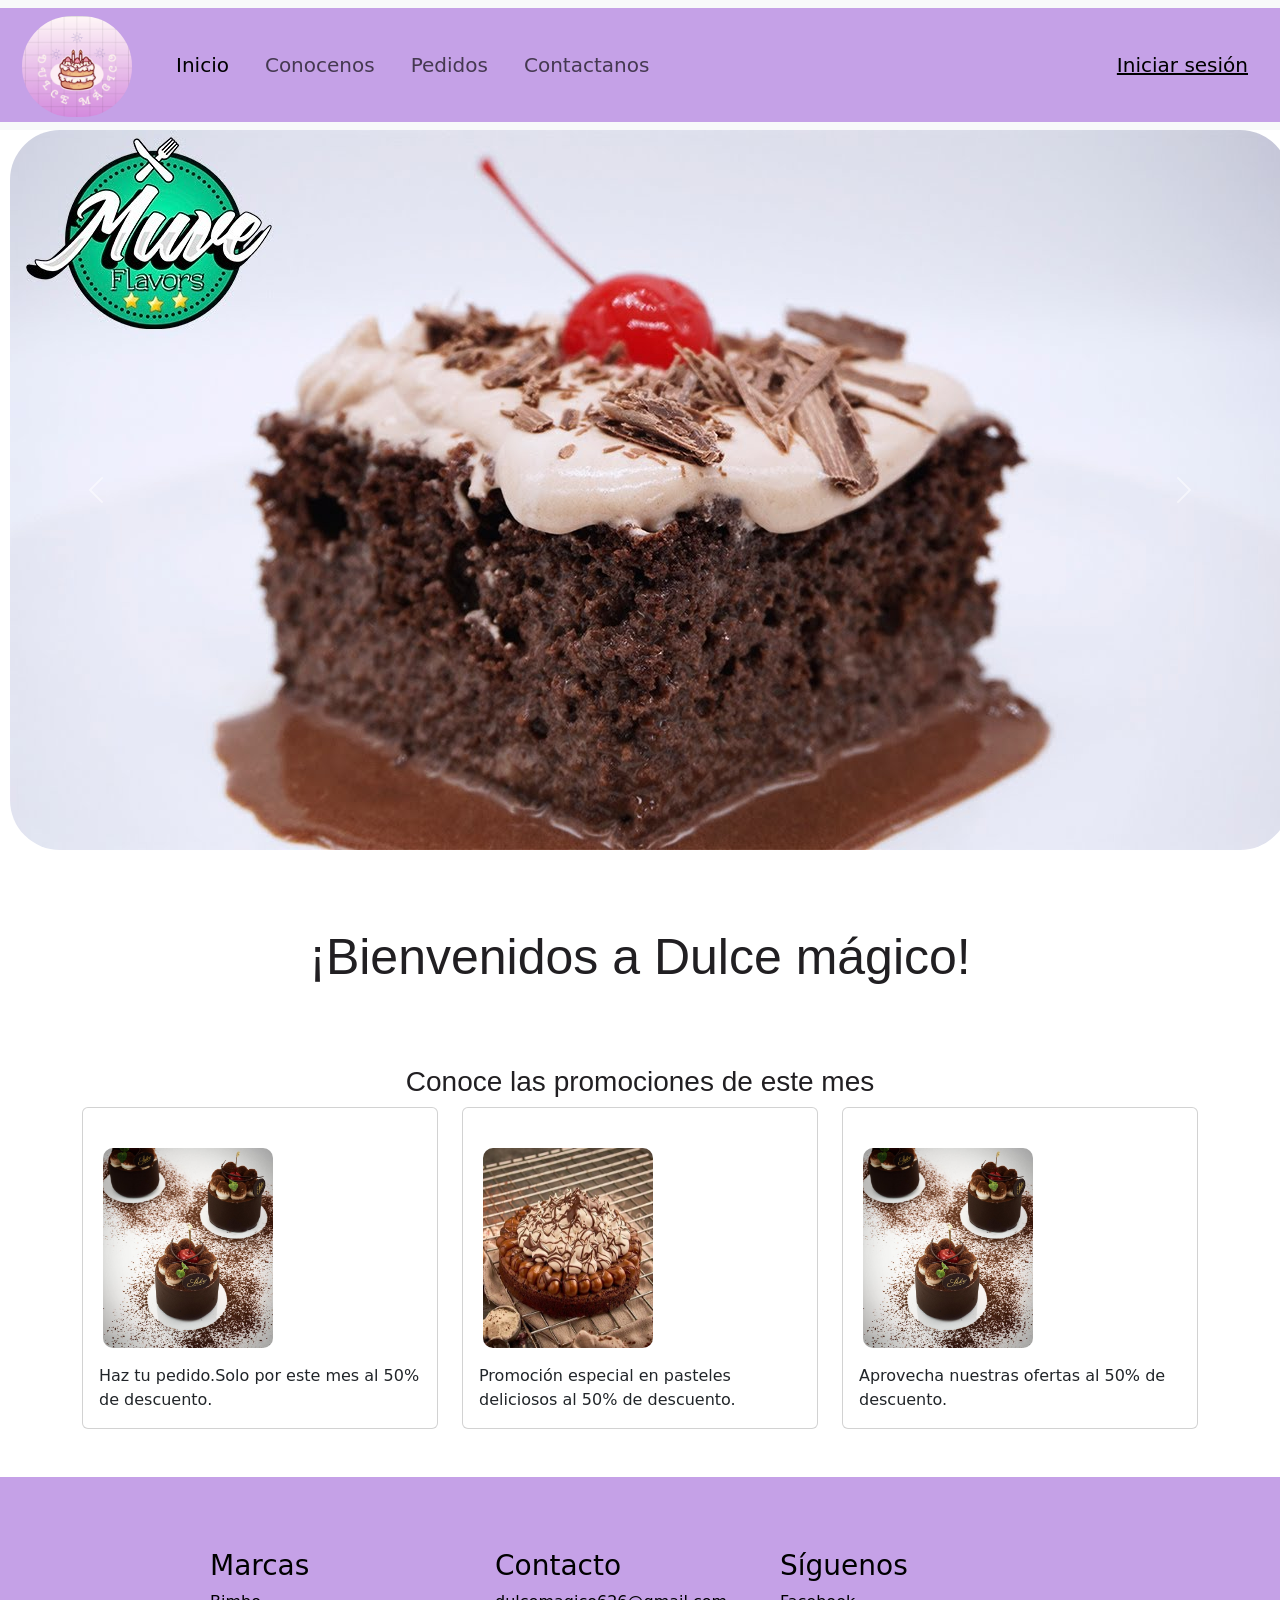
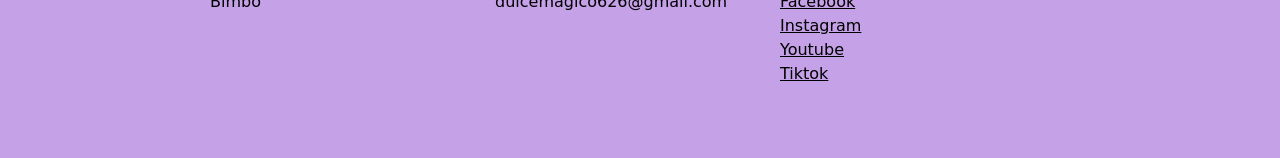
<file: index.html>
<!DOCTYPE html>
<html lang="en">

<head>
  <meta charset="UTF-8">
  <meta name="viewport" content="width=device-width, initial-scale=1.0">
  <title>Mini proyecto</title>
  <link rel="stylesheet" href="	https://cdn.jsdelivr.net/npm/bootstrap@5.3.8/dist/css/bootstrap.min.css">
  <link rel="stylesheet" href="css/index.css">
</head>

<body>

  <nav class="navbar navbar-expand-lg bg-body-tertiary">
    <div class="container-fluid">
      <a class="navbar-brand" href="#">
        <img src="img/pastel.png" alt="Logo" class="d-inline-block align-text-top">

      </a>
      <button class="navbar-toggler" type="button" data-bs-toggle="collapse" data-bs-target="#navbarNav"
        aria-controls="navbarNav" aria-expanded="false" aria-label="Toggle navigation">
        <span class="navbar-toggler-icon"></span>
      </button>
      <div class="collapse navbar-collapse" id="navbarNav">
        <ul class="navbar-nav">
          <li class="nav-item">
            <a class="nav-link active" aria-current="page" href="index.html">Inicio</a>
          </li>
          <li class="nav-item">
            <a class="nav-link" href="conocenos.html">Conocenos</a>
          </li>
          <li class="nav-item">
            <a class="nav-link" href="pedidos.html">Pedidos</a>
          </li>
          <li class="nav-item">
            <a class="nav-link" href="contacto/contactanos.html">Contactanos</a>
          </li>

        </ul>
      </div>
      <div class="d-grid gap-2 d-md-flex justify-content-md-end">
        <a class="style_button" href="iniciar.html">Iniciar sesión</a>
      </div>
    </div>
  </nav>
<main>
  <div id="carouselExample" class="carousel slide">
    <div class="carousel-inner">
      <div class="carousel-item active">
        <img src="img/maxresdefault.jpg" class="d-block w-100" alt="...">
      </div>
      <div class="carousel-item">
        <img src="img/bbff2aca-6f30-45f1-9535-9cbb4f0a68d2.jpg" class="d-block w-100" alt="...">
      </div>
      <div class="carousel-item">
        <img src="img/shared image (1).jpg" class="d-block w-100" alt="...">
      </div>
      <div class="carousel-item">
        <img src="img/shared image.jpg" class="d-block w-100" alt="...">
      </div>
      <div class="carousel-item">
        <img src="img/shared image (2).jpg" class="d-block w-100" alt="...">
      </div>
      <div class="carousel-item">
        <img src="img/muffins-de-chocolate.jpg" class="d-block w-100" alt="...">
      </div>
    </div>
    <button class="carousel-control-prev" type="button" data-bs-target="#carouselExample" data-bs-slide="prev">
      <span class="carousel-control-prev-icon" aria-hidden="true"></span>
      <span class="visually-hidden">Previous</span>
    </button>
    <button class="carousel-control-next" type="button" data-bs-target="#carouselExample" data-bs-slide="next">
      <span class="carousel-control-next-icon" aria-hidden="true"></span>
      <span class="visually-hidden">Next</span>
    </button>
  </div>
  <div class="">
  <div class="welcome">
    <p>¡Bienvenidos a Dulce mágico!</p>
  </div>
  </div>

  <div class="Promociones">
    <h3>Conoce las promociones de este mes</h3>
  </div>
  <div class="container mb-5">
    <div class="row">
      <div class="col-12 col-m-3 col-md-4">
        <div class="card">
          <img src="img/Multimedia.jpg" class="card-img-top" alt="...">
          <div class="card-body">
            <p class="card-text">Haz tu pedido.Solo por este mes al 50% de descuento.</p>
          </div>
        </div>
      </div>
      <div class="col-12 ccol-md-3 col-md-4">
        <div class="card">
          <img src="img/Multimedia (2).jpg" class="card-img-top" alt="...">
          <div class="card-body">
            <p class="card-text">Promoción especial en pasteles deliciosos al 50% de descuento.</p>
          </div>
        </div>
      </div>
        <div class="col-12 cold-md-3 col-md-4">
         <div class="card">
          <img src="img/Multimedia.jpg" class="card-img-top" alt="...">
          <div class="card-body">
          <p class="card-text">Aprovecha nuestras ofertas al 50% de descuento.</p>
        </div>
      </div>
    </div>
  </div>
  </div>
</main>
  <footer class="bg-text-white pt-5 pb-4">
    <div class="container py-4">
      <div class="row text-center text-md-start">

      <div class="col-12 col-md-3 mb-4">
        <h3>Marcas</h3>
        <p>Bimbo</p>
      </div>

      <div class="col-12 col-md-3 mb-4">
        <h3>Contacto</h3>
        <p>dulcemagico626@gmail.com</p>
      </div>

      <div class="col-12 col-md-3 mb-4">
        <h3>Síguenos</h3>
        <div class="redes">
          <a href="#" class="text-black d-block">Facebook</a>
          <a href="#" class="text-black d-block">Instagram</a>
          <a href="#" class="text-black d-block">Youtube</a>
          <a href="#" class="text-black d-block">Tiktok</a>
        </div>
      </div>
      </div>
    </div>
  </footer>
  


  <script src="https://cdn.jsdelivr.net/npm/bootstrap@5.3.8/dist/js/bootstrap.bundle.min.js"></script>


</body>

</html>
</file>
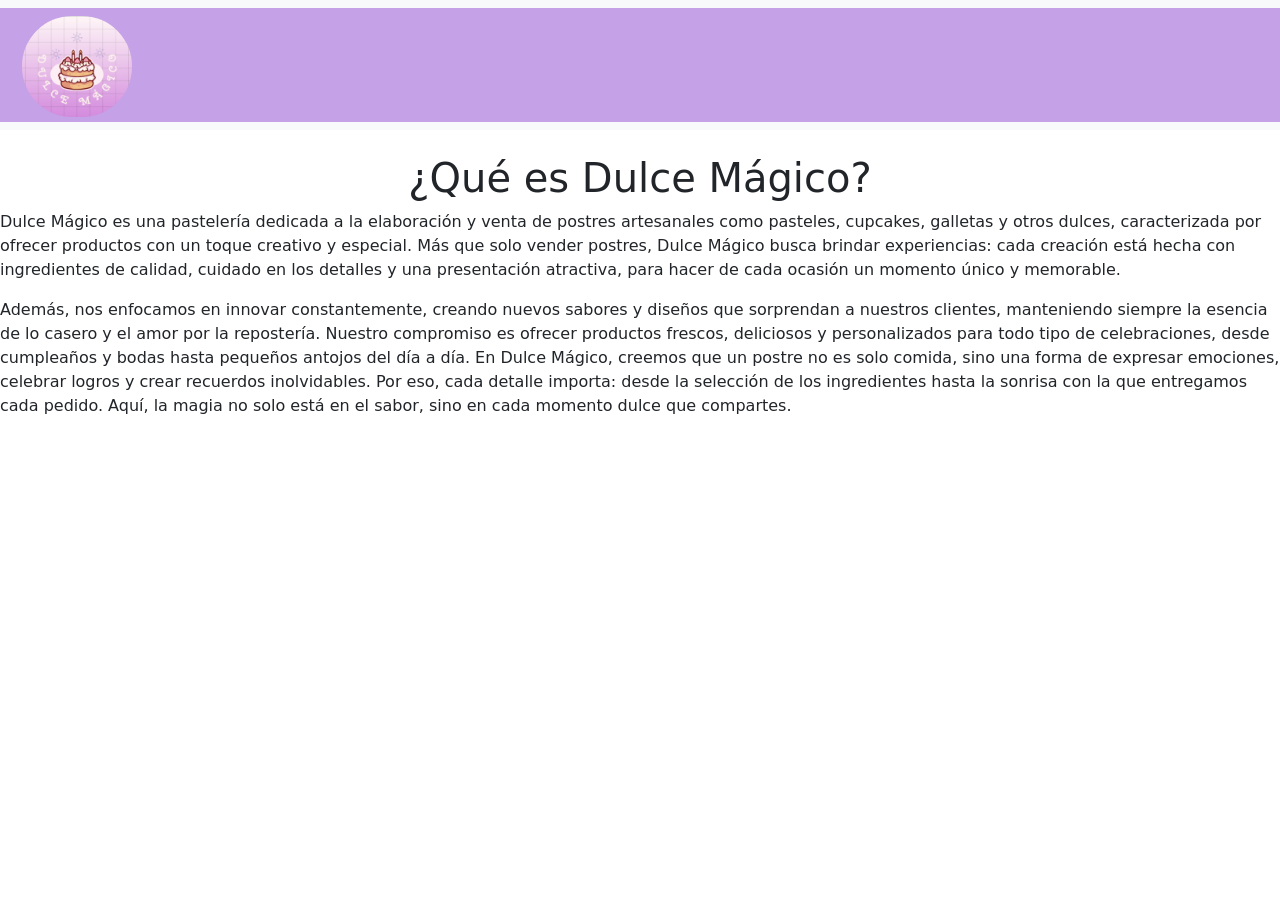
<file: conocenos.html>
<!DOCTYPE html>
<html lang="en">

<head>
   <meta charset="UTF-8">
   <meta name="viewport" content="width=device-width, initial-scale=1.0">
   <title>Conocenos</title>
   <link rel="stylesheet" href="	https://cdn.jsdelivr.net/npm/bootstrap@5.3.8/dist/css/bootstrap.min.css">
   <link rel="stylesheet" href="contacto/contacto.css">
</head>

<body>

   <nav class="navbar navbar-expand-lg bg-body-tertiary">
      <div class="container-fluid">
         <a class="navbar-brand" href="#">
            <img src="img/pastel.png" alt="Logo" class="d-inline-block align-text-top">
         </a>
         </ul>
      </div>
   </nav>
   <div class="container-mt-5">
      <div class="row align-items-center">

         <div class="col-12 col-md-6 text-center text-md-start mb-4"></div>
         <h1>¿Qué es Dulce Mágico?</h1>
         <p>Dulce Mágico es una pastelería dedicada a la elaboración y venta de postres artesanales como pasteles,
            cupcakes, galletas y otros dulces, caracterizada por ofrecer productos con un toque creativo y especial.

            Más que solo vender postres, Dulce Mágico busca brindar experiencias: cada creación está hecha con
            ingredientes de calidad, cuidado en los detalles y una presentación atractiva, para hacer de cada ocasión un
            momento único y memorable.</p>
         <p>Además, nos enfocamos en innovar constantemente, creando nuevos sabores y diseños que sorprendan a nuestros
            clientes, manteniendo siempre la esencia de lo casero y el amor por la repostería. Nuestro compromiso es
            ofrecer productos frescos, deliciosos y personalizados para todo tipo de celebraciones, desde cumpleaños y
            bodas hasta pequeños antojos del día a día.

            En Dulce Mágico, creemos que un postre no es solo comida, sino una forma de expresar emociones, celebrar
            logros y crear recuerdos inolvidables. Por eso, cada detalle importa: desde la selección de los ingredientes
            hasta la sonrisa con la que entregamos cada pedido. Aquí, la magia no solo está en el sabor, sino en cada
            momento dulce que compartes.</p>
      </div>
   </div>
   
   </div>
   </div>

</body>

</html>
</file>
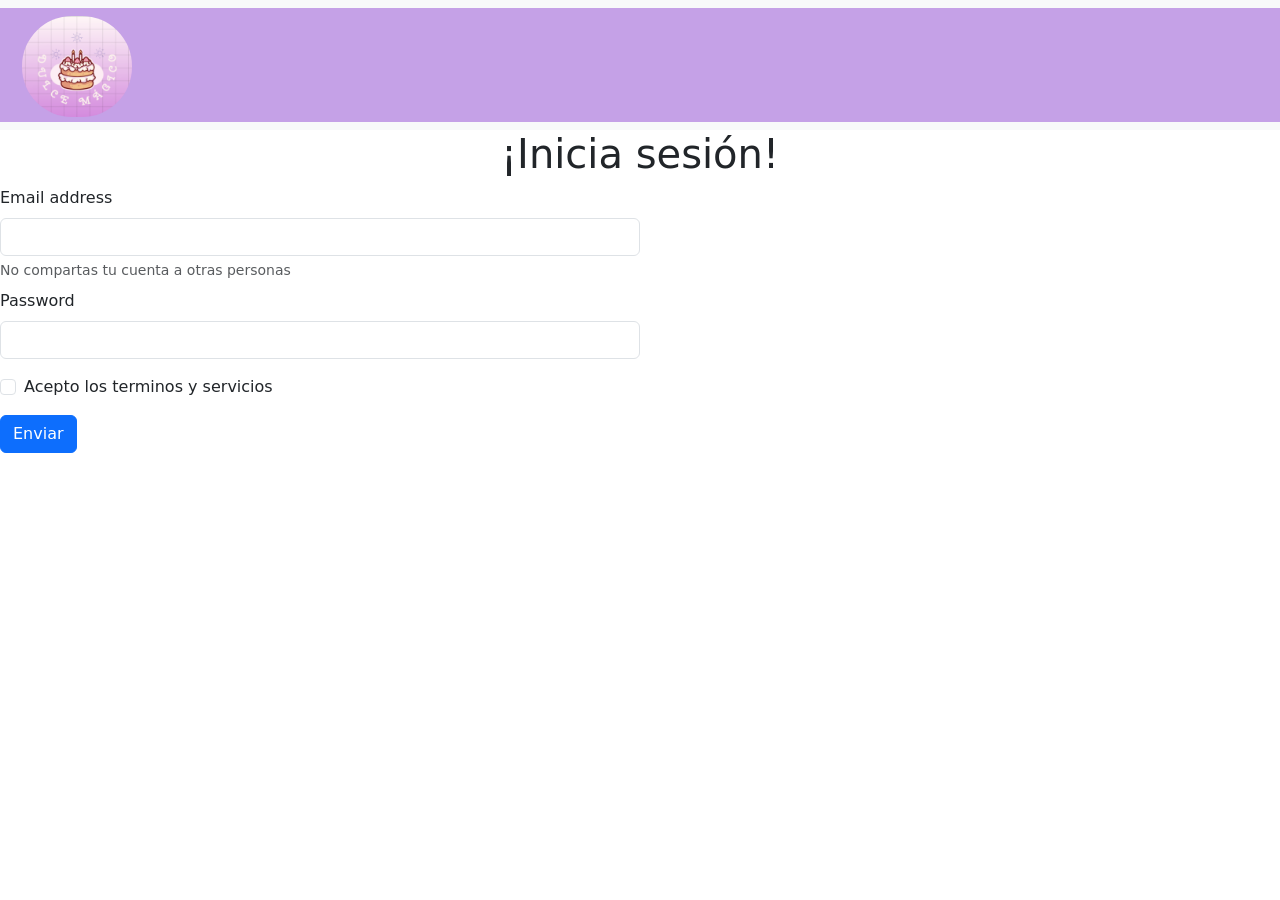
<file: iniciar.html>
<!DOCTYPE html>
<html lang="en">
<head>
    <meta charset="UTF-8">
    <meta name="viewport" content="width=device-width, initial-scale=1.0">
    <title>Iniciar sesión</title>
    <link rel="stylesheet" href="https://cdn.jsdelivr.net/npm/bootstrap@5.3.8/dist/css/bootstrap.min.css">
    <link rel="stylesheet" href="contacto/contacto.css">
</head>
<body>
   <nav class="navbar navbar-expand-lg bg-body-tertiary">
    <div class="container-fluid">
      <a class="navbar-brand" href="#">
        <img src="img/pastel.png" alt="Logo" class="d-inline-block align-text-top">
      </a>
      </ul>
    </div>
  </nav>
    <h1>¡Inicia sesión!</h1>
    <form>
  <div class="mb-2">
    <label for="exampleInputEmail1" class="form-label">Email address</label>
    <input type="email" class="form-control w-50" id="exampleInputEmail1" aria-describedby="emailHelp">
    <div id="emailHelp" class="form-text">No compartas tu cuenta a otras personas</div>
  </div>
  <div class="mb-3">
    <label for="exampleInputPassword1" class="form-label">Password</label>
    <input type="password" class="form-control w-50" id="exampleInputPassword1">
  </div>
  <div class="mb-3 form-check">
    <input type="checkbox" class="form-check-input" id="exampleCheck1">
    <label class="form-check-label" for="exampleCheck1">Acepto los terminos y servicios</label>
  </div>
  <button type="submit" class="btn btn-primary">Enviar</button>
</form>
</body>
</html>
</file>
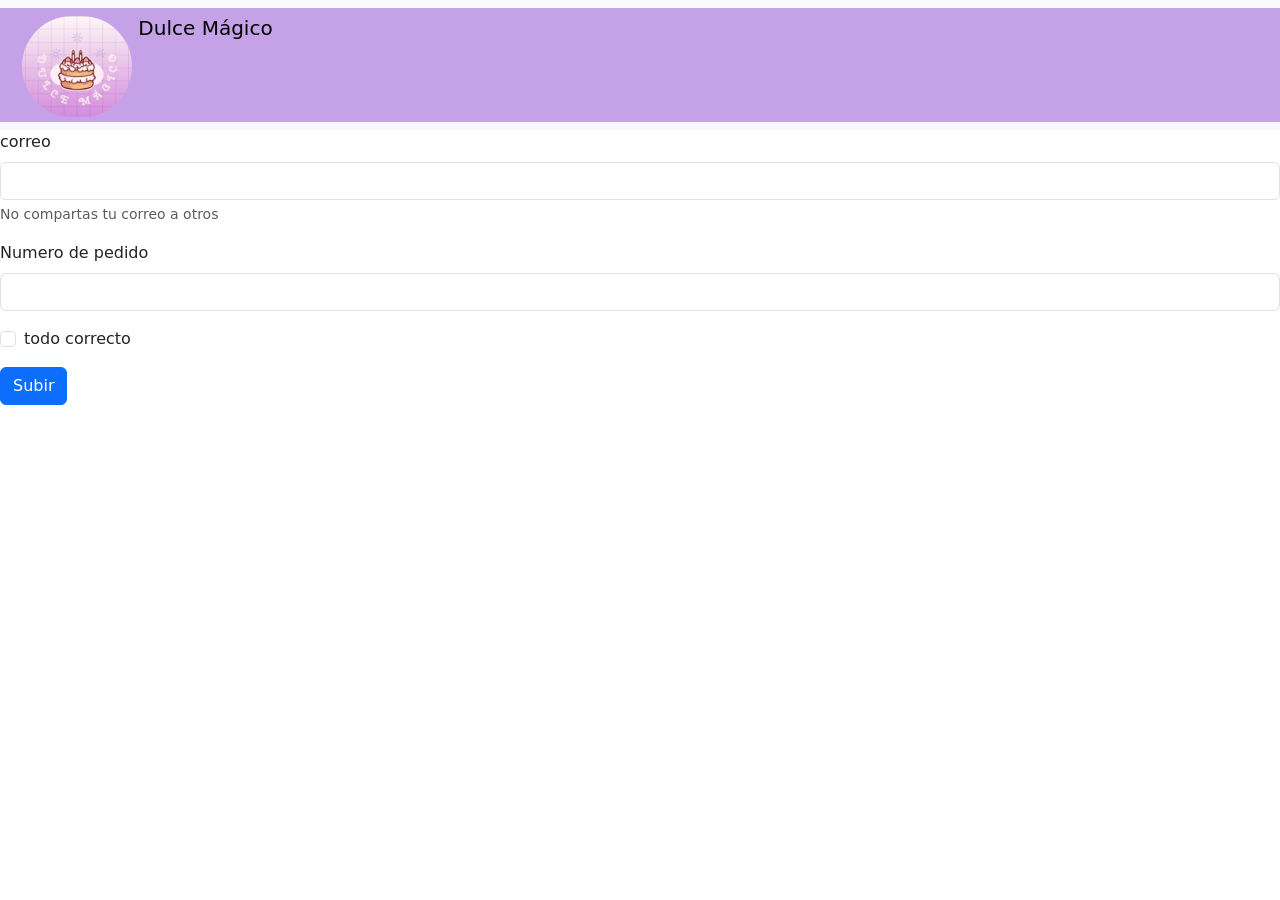
<file: pedidos.html>
<!DOCTYPE html>
<html lang="en">
<head>
  <meta charset="UTF-8">
  <meta name="viewport" content="width=device-width, initial-scale=1.0">
  <title>Document</title>
   <link rel="stylesheet" href="	https://cdn.jsdelivr.net/npm/bootstrap@5.3.8/dist/css/bootstrap.min.css">
   <link rel="stylesheet" href="contacto/contacto.css">
  
</head>
<body>
   <nav class="navbar bg-body-tertiary" >
  <div class="container-fluid">
    <a class="navbar-brand" href="#">
      <img src="img/pastel.png" alt="Logo" width="70" height="70"  class="d-inline-block align-text-top">
      Dulce Mágico
    </a>
  </div>
</nav>
  <form>
  <div class="mb-3">
    <label for="exampleInputEmail1" class="form-label">correo</label>
    <input type="email" class="form-control" id="exampleInputEmail1" aria-describedby="emailHelp">
    <div id="emailHelp" class="form-text">No compartas tu correo a otros</div>
  </div>
  <div class="mb-3">
    <label for="exampleInputnumber1" class="form-label">Numero de pedido</label>
    <input type="number" class="form-control" id="exampleInputnumber1">
  </div>
  <div class="mb-3 form-check">
    <input type="checkbox" class="form-check-input" id="exampleCheck1">
    <label class="form-check-label" for="exampleCheck1">todo correcto</label>
  </div>
  <button type="submit" class="btn btn-primary">Subir</button>
</form>
</body>
</html>
</file>
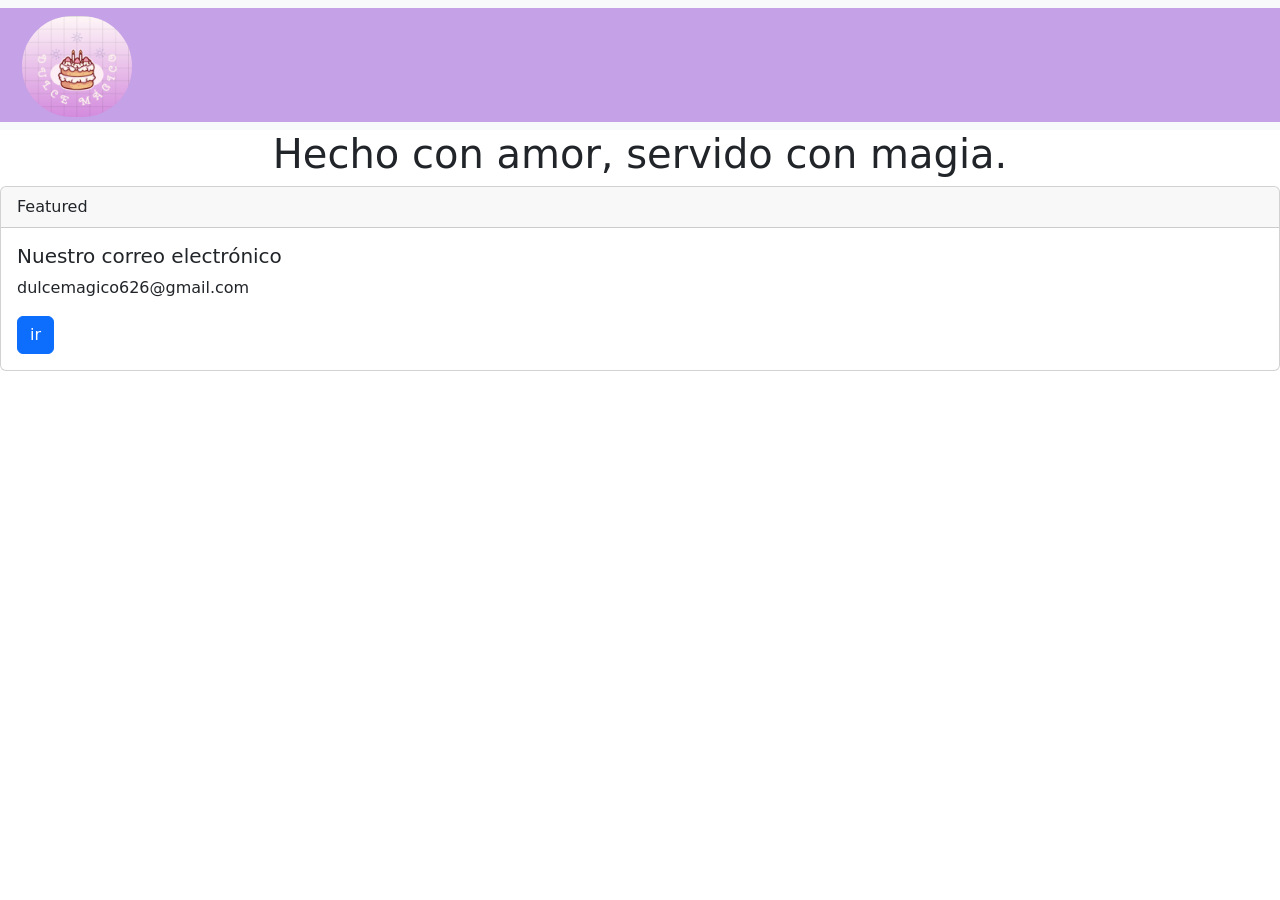
<file: contacto/contactanos.html>
<!DOCTYPE html>
<html lang="en">

<head>
  <meta charset="UTF-8">
  <meta name="viewport" content="width=device-width, initial-scale=1.0">
  <title>Document</title>
  <link rel="stylesheet" href="	https://cdn.jsdelivr.net/npm/bootstrap@5.3.8/dist/css/bootstrap.min.css">
  <link rel="stylesheet" href="contacto.css">
</head>

<body>
  <nav class="navbar navbar-expand-lg bg-body-tertiary">
    <div class="container-fluid">
      <a class="navbar-brand" href="#">
        <img src="../img/pastel.png" alt="Logo" class="d-inline-block align-text-top">
      </a>
      </ul>
    </div>
  </nav>
  <h1>Hecho con amor, servido con magia.</h1>
<div class="card">
  <div class="card-header">
    Featured
  </div>
  <div class="card-body">
    <h5 class="card-title">Nuestro correo electrónico</h5>
    <p class="card-text">dulcemagico626@gmail.com</p>
    <a href="#" class="btn btn-primary">ir</a>
  </div>
</div>
    <script src="   https://cdn.jsdelivr.net/npm/bootstrap@5.3.8/dist/js/bootstrap.bundle.min.js"></script>
</body>

</html>
</file>
<file: css/index.css>
*{
    box-sizing: border-box;
}
.container-fluid{
    background-color: rgb(197, 161, 231);
    height: auto;
}
img{
    margin-left: 10px;
    border-radius: 50px;
    width: 110px;
    height: auto;
}
.nav-item{
    margin-left: 20px;
    font-size: 20px;
    word-spacing: 30px;

}
.nav-item1{
    margin-left: 20px;
    font-size: 20px;
}
 
.carousel.slide img{
    width: 800px;
    height: auto;
}
.welcome{
    margin-top: 70px;
    text-align: center;
    color: rgb(33, 31, 34);
    font-family: 'Trebuchet MS', 'Lucida Sans Unicode', 'Lucida Grande', 'Lucida Sans', Arial, sans-serif;
    font-size: 50px;
    
}

.style_button{
    color: rgb(0, 0, 0);
    font-size: 20px;
    margin-right: 20px;
}



.Promociones{
    margin-top: 70px;
    text-align: center;
    color: rgb(33, 31, 34);
    font-family: 'Trebuchet MS', 'Lucida Sans Unicode', 'Lucida Grande', 'Lucida Sans', Arial, sans-serif;
    font-size: 80px;
    
}

.card-img-top{
    width: 170px;
    height: 200px;
    margin-right: 10px;
    border-radius: 10px;
    margin-top: 40px;
    margin-left: 20px;
}
footer{
    background-color: rgb(197, 161, 231);
    margin-bottom: -970px;
    padding:20px 0;
    width: 120%;
    overflow-x: hidden;
    color: black;

}
main{
    flex: 1;
}
</file>
<file: contacto/contacto.css>
*{
    box-sizing: border-box;
}

.container-fluid{
    background-color: rgb(197, 161, 231);
    height: auto;
}
img{
    margin-left: 10px;
    border-radius: 50px;
    width: 110px;
    height: auto;
}
h1{
    text-align: center;
}
</file>
